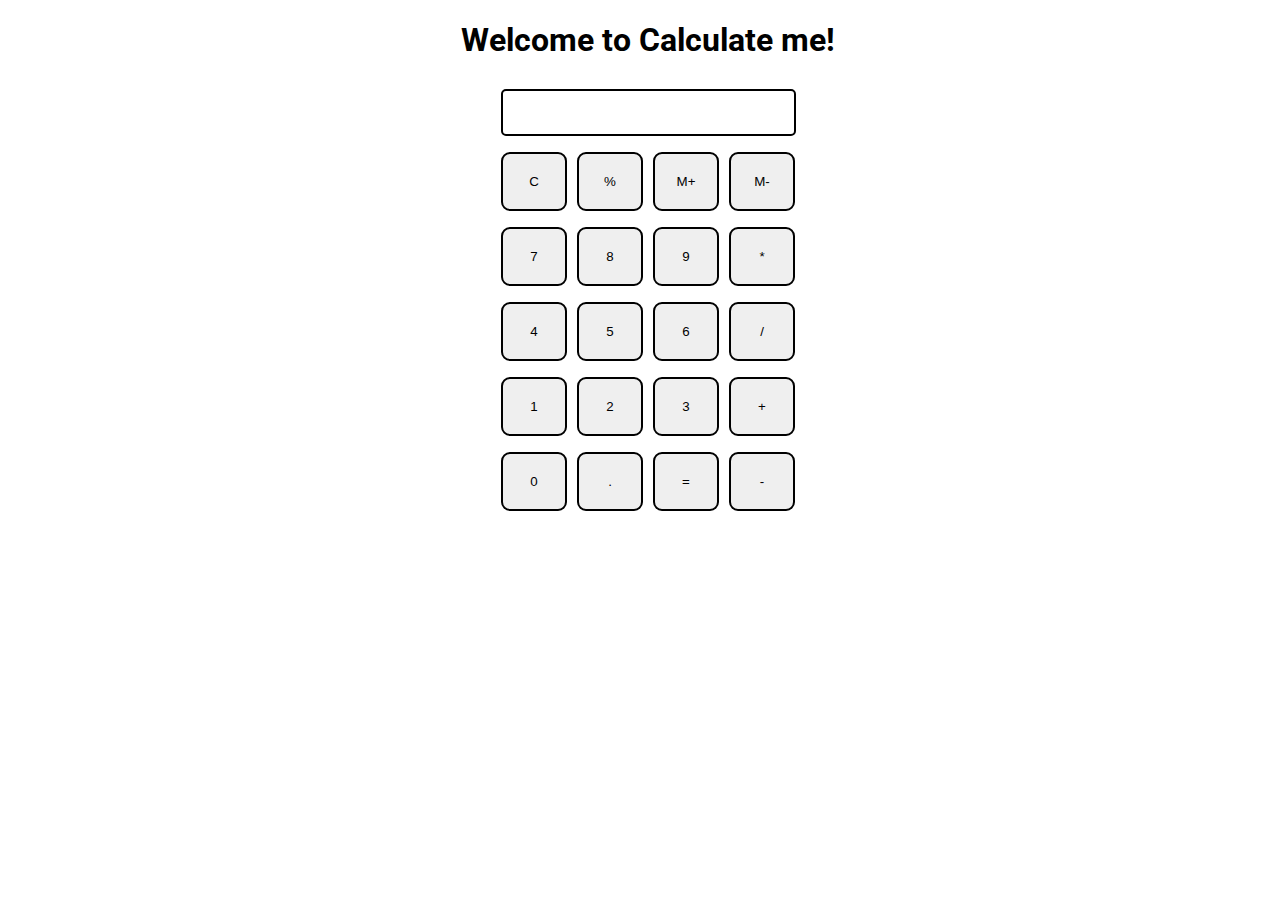
<file: Calculator/index.html>
<!DOCTYPE html>
<html>

<head>
  <meta charset="utf-8">
  <meta name="viewport" content="width=device-width">
  <title>Calculate me! - A calculator made my me</title>
  <link href="style.css" rel="stylesheet" type="text/css" />
  <link href="utils.css" rel="stylesheet" type="text/css" />
</head>

<body>
  <h1 class="text-center">Welcome to Calculate me!</h1>
  <div class="container flex flex-col items-center mx-auto m-w-20">
    <div class="row">
      <input class="input" type="text"/>
    </div>
    <div class="row">
      <button class="button">C</button>
      <button class="button">%</button>
      <button class="button">M+</button>
      <button class="button">M-</button>
    </div>
    <div class="row">
      <button class="button">7</button>
      <button class="button">8</button>
      <button class="button">9</button>
      <button class="button">*</button>
    </div>
    <div class="row">
      <button class="button">4</button>
      <button class="button">5</button>
      <button class="button">6</button>
      <button class="button">/</button>
    </div>
    <div class="row">
      <button class="button">1</button>
      <button class="button">2</button>
      <button class="button">3</button>
      <button class="button">+</button>
    </div>
    <div class="row">
      <button class="button">0</button>
      <button class="button">.</button>
      <button class="button">=</button>
      <button class="button">-</button>
    </div>
  </div>
  <script src="script.js"></script>
</body>

</html>
</file>
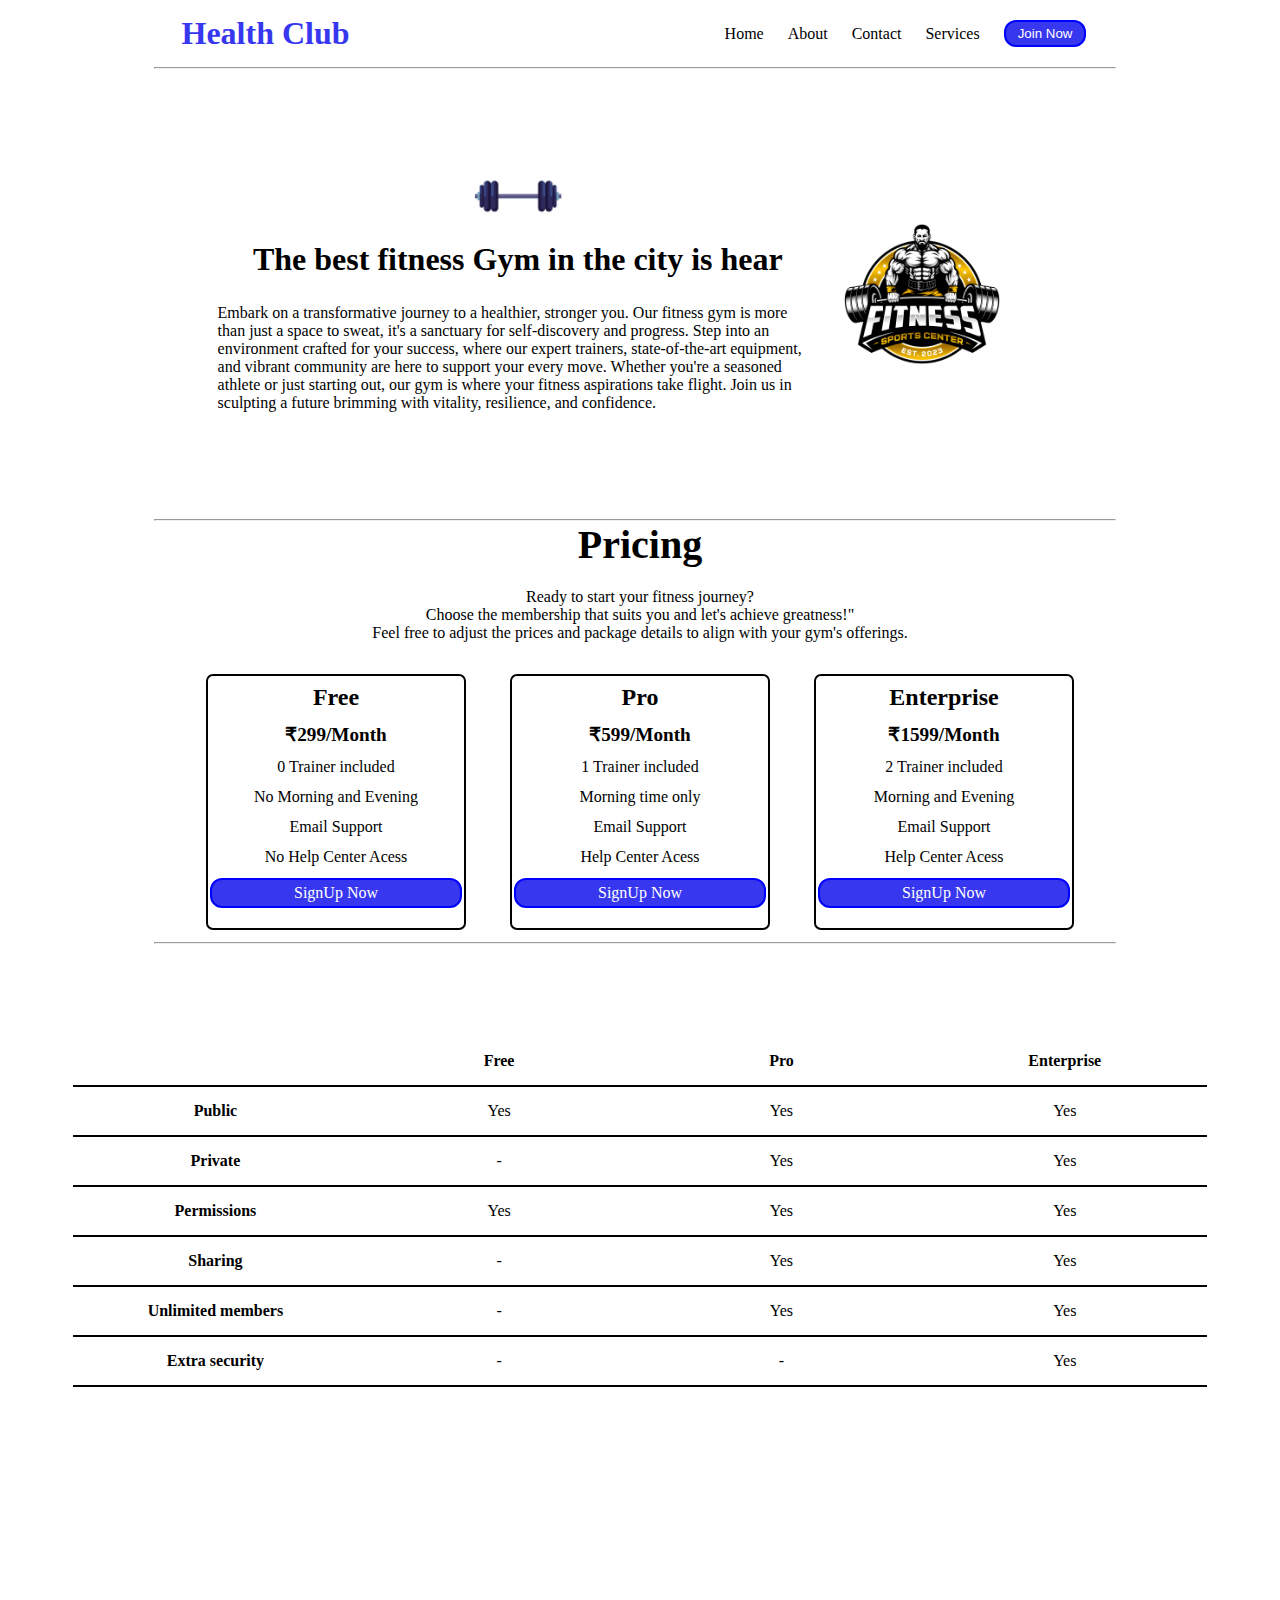
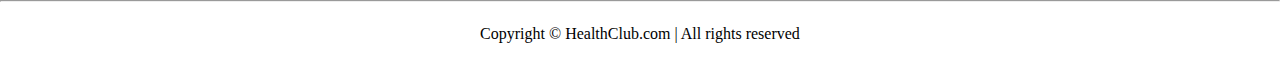
<file: Landing Page/index.html>
<!DOCTYPE html>
<html lang="en">

<head>
    <meta charset="UTF-8">
    <meta name="viewport" content="width=device-width, initial-scale=1.0">
    <title>Health Club</title>
    <link rel="stylesheet" href="style.css">
    <link rel="stylesheet" href="utils.css">
    <script src="timer.js"></script>
</head>

<body>
    <div class="container mx-auto">
        <header>
            <nav class="flex justify-around">
                <div class="flex item-center font-bold text-blue big-font">Health Club</div>
                <ul class="navbar flex item-center">
                    <li>Home</li>
                    <li>About</li>
                    <li>Contact</li>
                    <li>Services</li>
                    <li><button class="btn">Join Now</button></li>
                </ul>
            </nav>
            <hr style="width:75%;text-align:left;margin-left:12%">

        </header>

        <main class="min-h-screen">
            <section class="section1">
                <div class="flex ">
                    <div class="topleft flex flex-col item-center justify-center">
                        <img src="1107_U1RVRElPIEtBVCAwODYtMTA.jpg" width="15%" alt="">
                        <h1 class=" my-1 px-2 ">The best fitness Gym in the city is hear</h1>
                        <p class="">Embark on a transformative journey to a healthier, stronger you. Our fitness gym is more than just a space to sweat, it's a sanctuary for self-discovery and progress. Step into an environment crafted for your success, where our expert trainers, state-of-the-art equipment, and vibrant community are here to support your every move.

                          Whether you're a seasoned athlete or just starting out, our gym is where your fitness aspirations take flight. Join us in sculpting a future brimming with vitality, resilience, and confidence.</p>
                    </div>
                    <div class="topright flex item-center">
                        <img src="vecteezy_bodybuilding-emblem-and-gym-logo-design-vector-template_17485080.jpg"
                            width="45%" alt="">
                    </div>
                </div>
            </section>
            <hr style="width:75%;text-align:left;margin-left:12%">

            <section class="section2">
                <h1 class="text-center">Pricing</h1>
                <p class="para">Ready to start your fitness journey? <br>
                  Choose the membership that suits you and let's achieve greatness!"
                  <br>
                  Feel free to adjust the prices and package details to align with your gym's offerings.</p>
                <div class="boxes flex justify-center">
                    <div class="box ">
                        <h2>Free</h2>
                        <ul>
                            <li class="highlighted">₹299/Month</li>
                            <li>0 Trainer included</li>
                            <li>No Morning and Evening</li>
                            <li>Email Support</li>
                            <li>No Help Center Acess</li>
                            <li class="btn">SignUp Now</button></li>
                        </ul>

                    </div>
                    <div class="box">
                        <h2>Pro</h2>
                        <ul>
                            <li class="highlighted">₹599/Month</li>
                            <li>1 Trainer included</li>
                            <li>Morning time only</li>
                            <li>Email Support</li>
                            <li>Help Center Acess</li>
                            <li class="btn">SignUp Now</button></li>
                        </ul>

                    </div>
                    <div class="box">
                        <h2>Enterprise</h2>
                        <ul>
                            <li class="highlighted">₹1599/Month</li>
                            <li>2 Trainer included</li>
                            <li>Morning and Evening</li>
                            <li>Email Support</li>
                            <li>Help Center Acess</li>
                            <li class="btn">SignUp Now</button></li>
                        </ul>
                    </div>
                </div>
            </section>
            <hr style="width:75%;text-align:left;margin-left:12%">

            <section class="section3">
                <div class="container plantable">
                    <table class="table text-center">
                      <thead>
                        <tr>
                          <th></th><th>Free</th>
                          <th>Pro</th>
                          <th>Enterprise</th>
                        </tr>
                      </thead>
                      <tbody>
                        <tr>
                          <th scope="row" class="text-start">Public</th>
                          <td>Yes</svg></td>
                          <td>Yes</svg></td>
                          <td>Yes</svg></td>
                        </tr>
                        <tr>
                          <th scope="row" class="text-start">Private</th>
                          <td>-</td>
                          <td>Yes</svg></td>
                          <td>Yes</svg></td>
                        </tr>
                      </tbody>

                      <tbody>
                        <tr>
                          <th scope="row" class="text-start">Permissions</th>
                          <td>Yes</svg></td>
                          <td>Yes</svg></td>
                          <td>Yes</svg></td>
                        </tr>
                        <tr>
                          <th scope="row" class="text-start">Sharing</th>
                          <td>-</td>
                          <td>Yes</svg></td>
                          <td>Yes</svg></td>
                        </tr>
                        <tr>
                          <th scope="row" class="text-start">Unlimited members</th>
                          <td>-</td>
                          <td>Yes</svg></td>
                          <td>Yes</svg></td>
                        </tr>
                        <tr>
                          <th scope="row" class="text-start">Extra security</th>
                          <td>-</td>
                          <td>-</td>
                          <td>Yes</svg></td>
                        </tr>
                      </tbody>
                    </table>
            </section>
            <hr>
        </main>
        <footer>
            Copyright &copy; HealthClub.com | All rights reserved
        </footer>


</body>

</html>
</file>
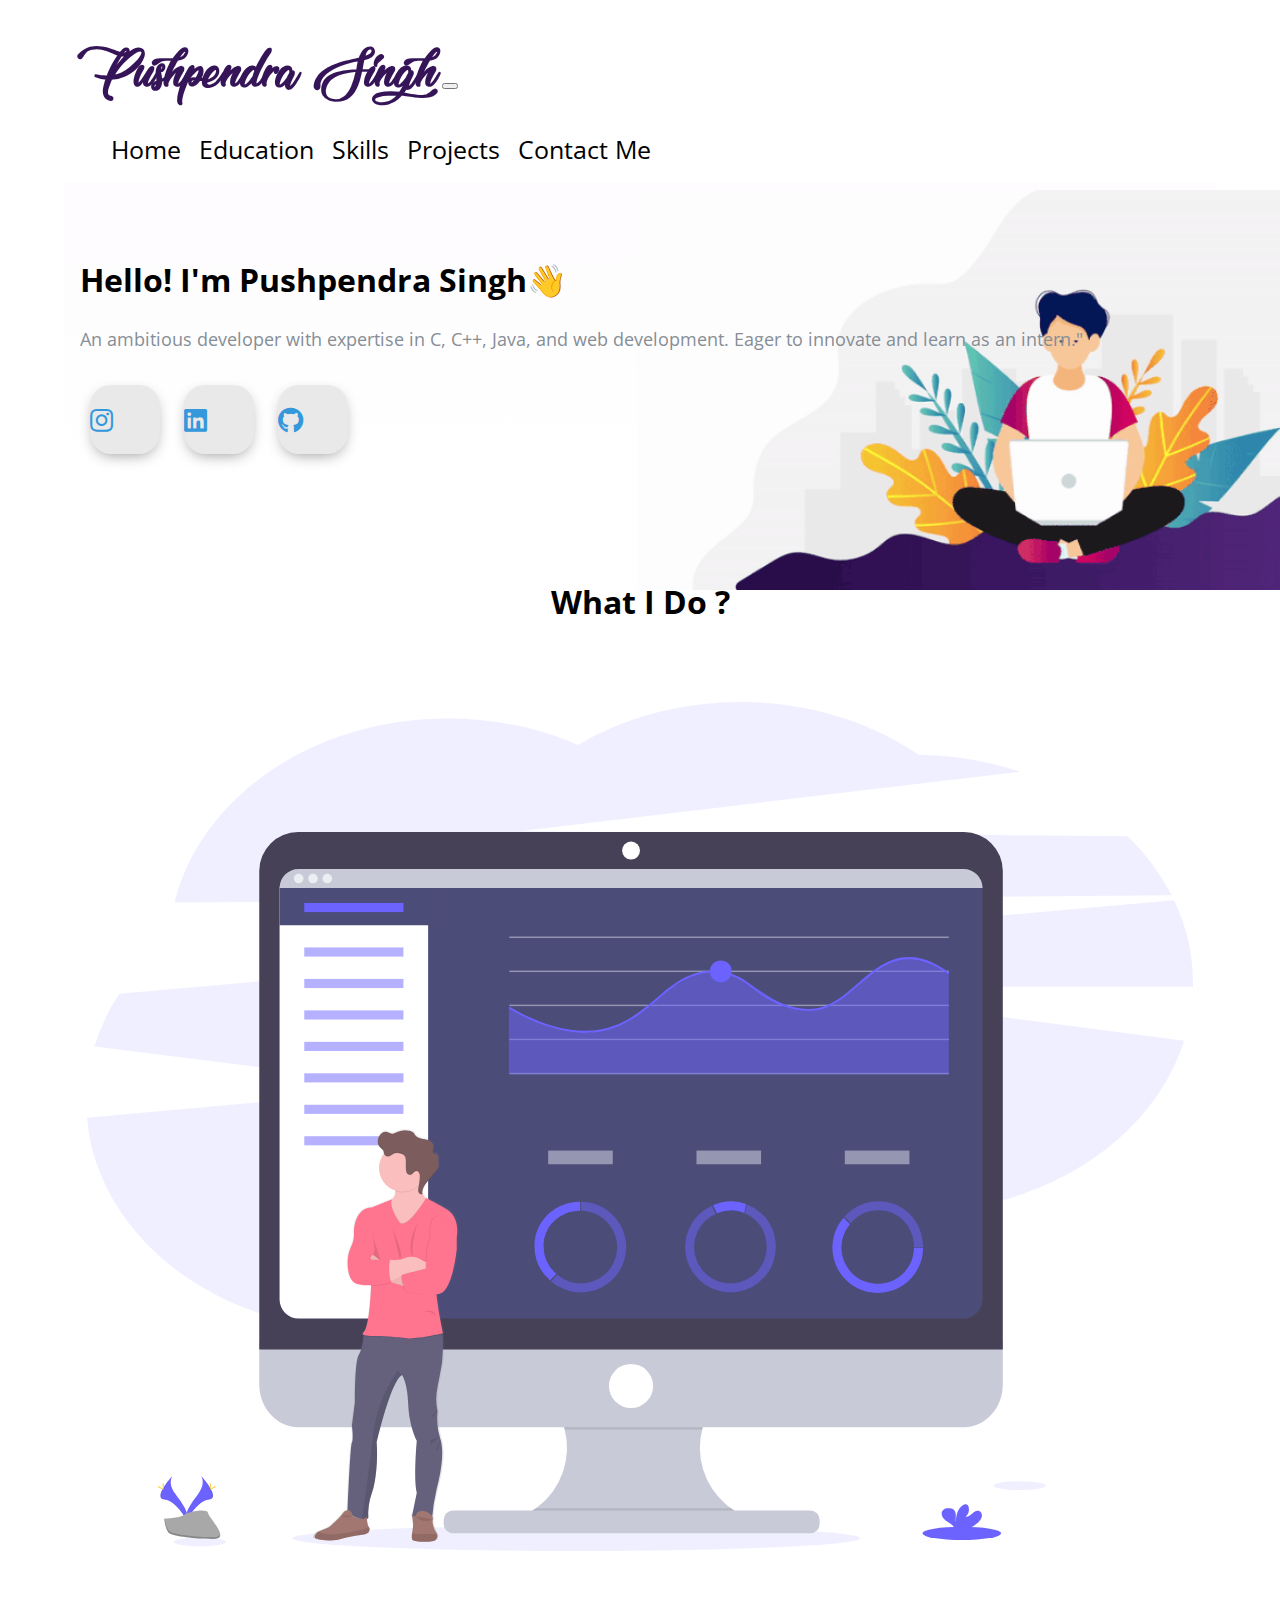
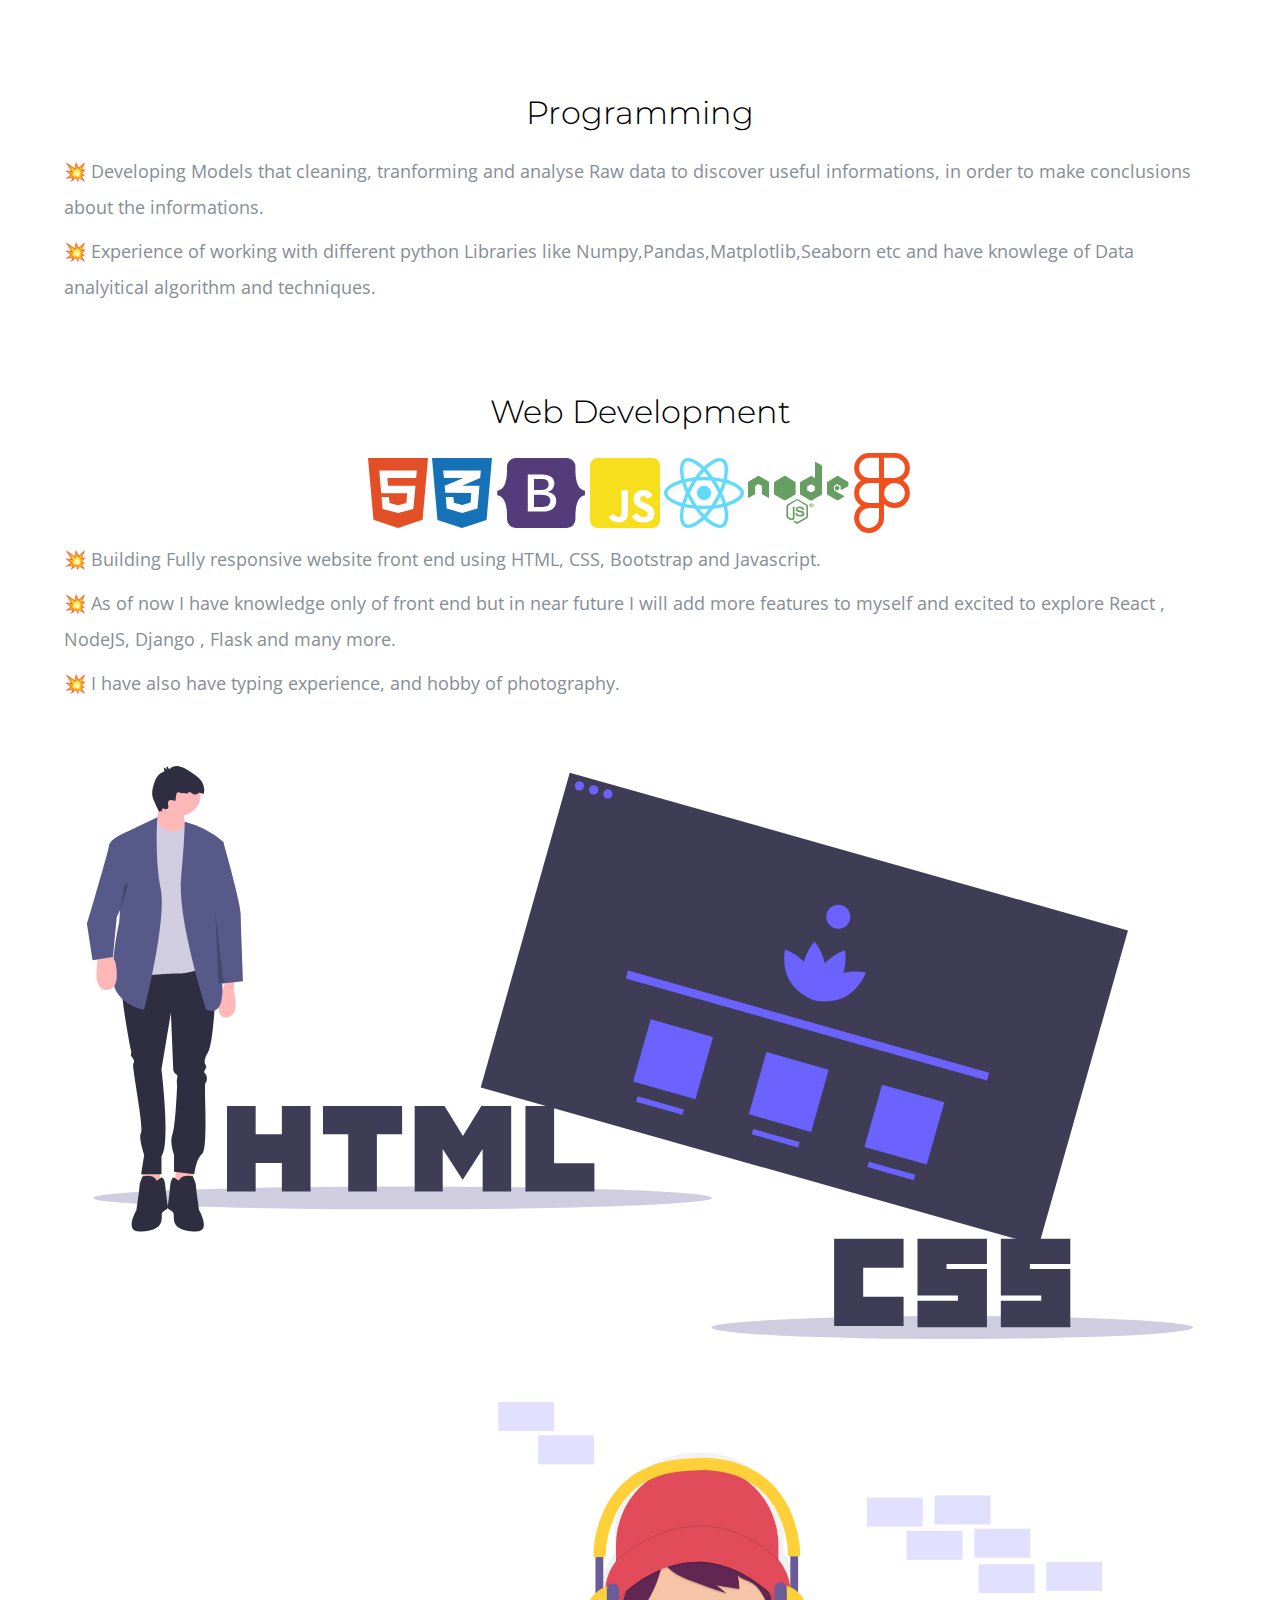
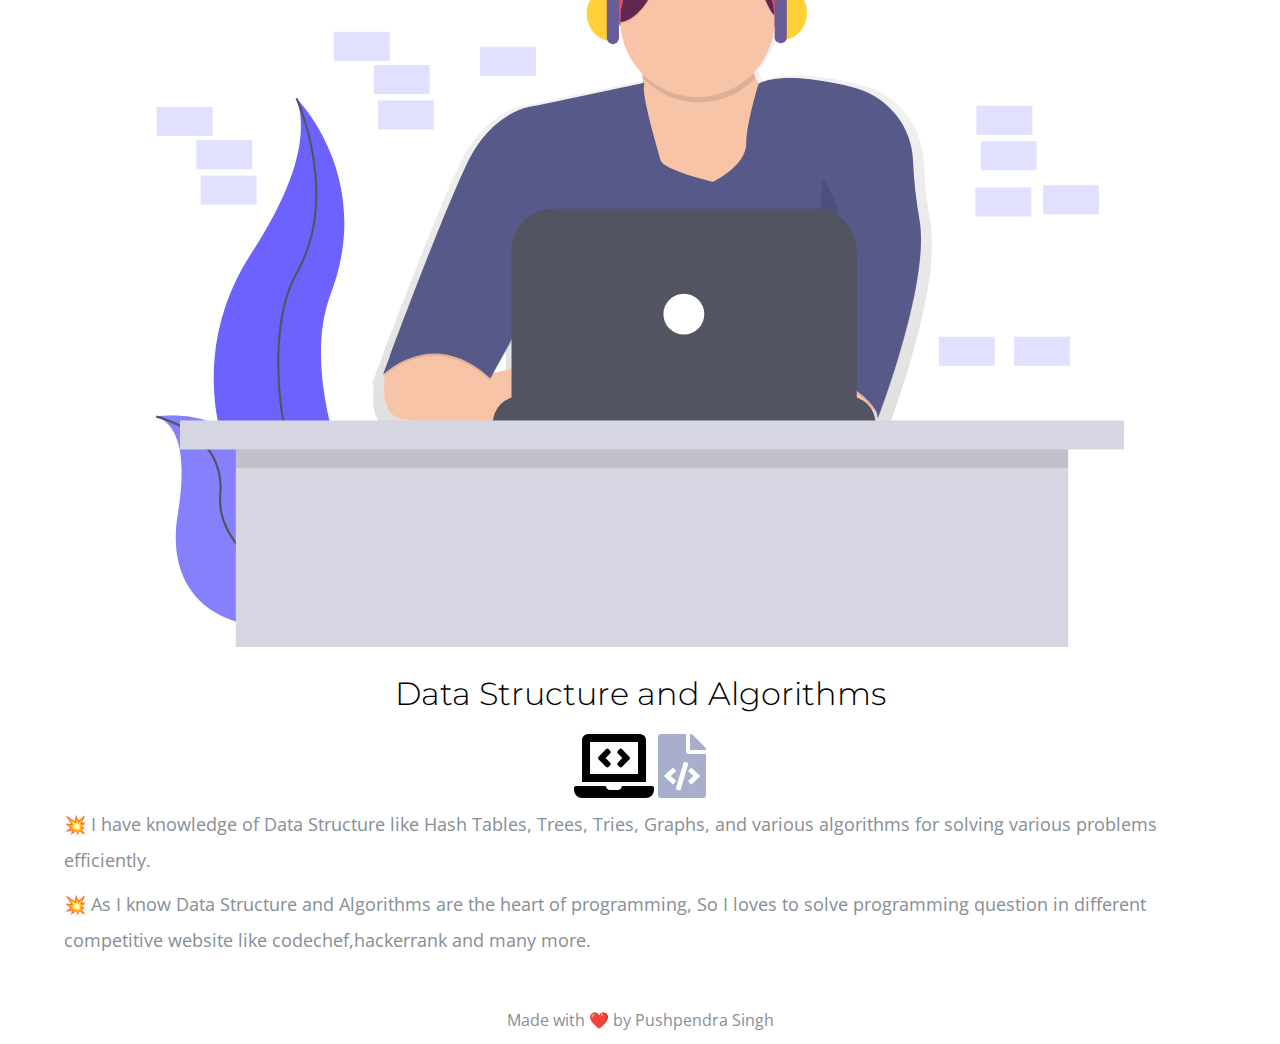
<file: Portfolio/index.html>
<!DOCTYPE html>
<html lang="en" dir="ltr">

<head>
  <meta charset="utf-8">
  <meta name="viewport" content="width=device-width,initial-scale=1">
  <title>PS Portfolio</title>
  <link rel="icon" href="Image/engineer.ico">
  <link rel="stylesheet" href="https://stackpath.bootstrapcdn.com/bootstrap/4.5.0/css/bootstrap.min.css" integrity="sha384-9aIt2nRpC12Uk9gS9baDl411NQApFmC26EwAOH8WgZl5MYYxFfc+NcPb1dKGj7Sk" crossorigin="anonymous">
  <link rel="stylesheet" href="style.css">
  
  <link href="https://fonts.googleapis.com/css2?family=Arizonia&family=Montserrat:wght@400;800&display=swap" rel="stylesheet">
  <link href="https://fonts.googleapis.com/css2?family=Open+Sans:wght@700&display=swap" rel="stylesheet">
  <link rel="stylesheet" href="https://use.fontawesome.com/releases/v5.4.1/css/all.css" />
  <link rel="stylesheet" href="https://cdnjs.cloudflare.com/ajax/libs/font-awesome/5.13.1/css/all.min.css">
  <script src="https://code.jquery.com/jquery-3.5.1.slim.min.js" integrity="sha384-DfXdz2htPH0lsSSs5nCTpuj/zy4C+OGpamoFVy38MVBnE+IbbVYUew+OrCXaRkfj" crossorigin="anonymous"></script>
  <script src="https://cdn.jsdelivr.net/npm/popper.js@1.16.0/dist/umd/popper.min.js" integrity="sha384-Q6E9RHvbIyZFJoft+2mJbHaEWldlvI9IOYy5n3zV9zzTtmI3UksdQRVvoxMfooAo" crossorigin="anonymous"></script>
  <script src="https://stackpath.bootstrapcdn.com/bootstrap/4.5.0/js/bootstrap.min.js" integrity="sha384-OgVRvuATP1z7JjHLkuOU7Xw704+h835Lr+6QL9UvYjZE3Ipu6Tp75j7Bh/kR0JKI" crossorigin="anonymous"></script>
</head>
<body class="container-fluid body_section">
        <header>
              <nav class="navbar navbar-expand-lg navbar-light ">
                <a class="navbar-brand brand-name" href="#">Pushpendra Singh</a>
                <button class="navbar-toggler" type="button" data-toggle="collapse" data-target="#navbarSupportedContent" aria-controls="navbarSupportedContent" aria-expanded="false" aria-label="Toggle navigation">
                  <span class="navbar-toggler-icon"></span>
                </button>
        
                <div class="collapse navbar-collapse" id="navbarSupportedContent">
                  <ul class="navbar-nav ml-auto">
                    <li class="nav-item">
                      <a class="nav-link headerachor" href="index.html">Home</a>
                    </li>
                    <li class="nav-item">
                      <a class="nav-link headerachor" href="Education.html">Education</a>
                    </li>
                    <li class="nav-item">
                      <a class="nav-link headerachor" href="skill.html">Skills</a>
                    </li>
                    <li class="nav-item">
                      <a class="nav-link headerachor" href="Project.html">Projects</a>
                    </li>
                    <li class="nav-item">
                      <a class="nav-link headerachor" href="contact.html">Contact Me</a>
                    </li>
                  </ul>
              </nav>
          </header>

          <section id = "Home">
              <div class="row column1">
                <div class="col-lg-6 col-md-6 first-image">
                    <img class = "boyimage" src="Image/20200630_162659.gif" alt="">
                </div>  
                  <div class="col-lg-6 section-1">
                      <h1 class = "Hello">Hello! I'm Pushpendra Singh<span class="wave">👋</span></h1>
                      <p>An ambitious developer with expertise in C, C++, Java, and web development. Eager to innovate and learn as an intern."</p>
                          <div class=social_media_icon>
                            <a class="btn" href="https://instagram.com/parvinder_singh_06?igshid=OGQ5ZDc2ODk2ZA==" target=_blank>
                              <i class="fab fa-instagram"></i>
                            </a>
                            <a class="btn" href="https://www.linkedin.com/in/pushpendra-singh-27a0a8275" target=_blank>
                              <i class="fab fa-linkedin" aria-hidden="true"></i>
                            </a>
                            <a class="btn" href="https://github.com/Pushpendra006" target=_blank>
                              <i class="fab fa-github"></i>
                            </a>

                          </div>
                  </div>
                  <div class="Image-boy col-lg-6"><img class="boy" src="Image/Boy-image.png" alt=""></div>
              </div>
          </section>


          <section id=Whatido>
            <h1>What I Do ?</h1>
              <div class = "row feature-1">
                  <div class="col-lg-6 col-md-6 Feature-first-image ">
                    <img class = "Feature-svg-image" src="Image/Data_Analysis.svg" alt="">
                  </div>
                  <div class="col-lg-6 col-md-6">
                    <h1 class= "Feature-Heading" >Programming</h1>
                   
                    <div class = "Data-Analytic">
                      <p class ="Features-paragraph">
                         💥 Developing Models that cleaning, tranforming and analyse Raw data to discover useful informations,
                         in order to make conclusions about the informations.</p>
                      <p  class ="Features-paragraph">
                         💥 Experience of working with different python Libraries like Numpy,Pandas,Matplotlib,Seaborn etc and have knowlege of
                        Data analyitical algorithm and techniques.</p>
                    </div>
                </div>
              </div>
              <div class="row feature-2">
                <div class="col-lg-6 col-md-6 feature-web">
                  <h1 class="Feature-Heading">Web Development</h1>
                  <ul class = "dev-icon">
                    <li><i class="fab fa-html5 fa-5x" style="color:#e34f26"></i></li>
                    <li><i class="fab fa-css3-alt fa-5x" style="color:#1572b6"></i></li>
                    <li><i class="fab fa-bootstrap fa-5x" style="color:#543b79"></i></li>
                    <li><i class="fab fa-js-square fa-5x" style="color:#f7df1e"></i></li>
                    <li><i class="fab fa-react fa-5x" style="color:#61dafb"></i></li>
                    <li><i class="fab fa-node fa-5x" style="color:#679e63"></i></li>
                    <li><i class="fab fa-figma fa-5x" style="color:#f24e1e"></i></li>
                
                  </ul>
                  <div class = "Data-Analytic">
                    <p class ="Features-paragraph">
                       💥 Building Fully responsive website front end using HTML, CSS, Bootstrap and Javascript.</p>
                    <p  class ="Features-paragraph">
                       💥 As of now I have knowledge only of front end but in near future I will add more features to myself and excited to explore React , NodeJS, Django , Flask and many more.</p>
                      <p  class ="Features-paragraph">
                       💥 I have also have typing experience, and hobby of photography.</p>
                      </div>
                </div>
                <div class="col-lg-6 col-md-6 Feature-second-image ">
                  <img class = "Feature-svg-image" src="Image/website.svg" alt="">
                </div>
              </div>
              <div class="row feature-3">
                <div class = "col-lg-6 col-md-6 Feature-third-image">
                    <img class = "Feature-svg-image-3" src="Image/Coding.svg" alt="">
                  </div>
                  <div class="col-lg-6 col-md-6 feature-coding">
                    <h1 class="Feature-Heading">Data Structure and Algorithms</h1>
                    <ul class = "dev-icon">
                     <li></li>
                     <li><i class="fas fa-laptop-code fa-4x"></i></li>
                     
                     <li><i class="fas fa-file-code fa-4x" style="color: #a8afcb;"></i></li>
                    </ul>
                    <div class = "Data-Analytic">
                      <p class ="Features-paragraph">
                         💥 I have knowledge of Data Structure like Hash Tables, Trees, Tries, Graphs, and various algorithms for solving various problems efficiently.</p>
                      <p  class ="Features-paragraph">
                         💥 As I know Data Structure and Algorithms are the heart of programming, So I loves to solve programming question in different competitive website like codechef,hackerrank and many more.</p>
                        </div>
                  </div>
              </div>
               
        
          </section>
    <footer class=footer>Made with ❤️ by Pushpendra Singh</footer>
</body>
</html>
</file>
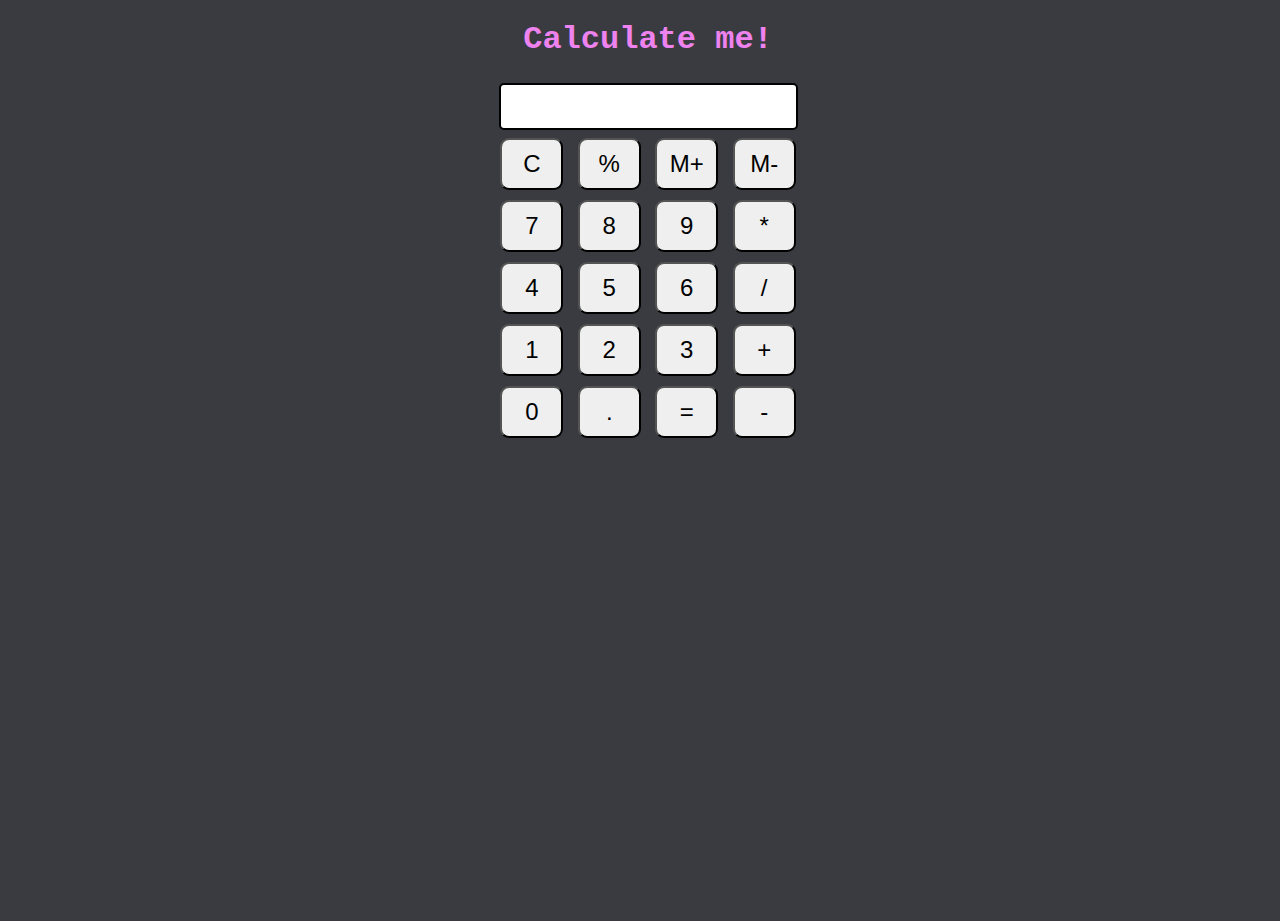
<file: Calculator/mine/index.html>
<!DOCTYPE html>
<html>

<head>
  <meta charset="utf-8">
  <meta name="viewport" content="width=device-width">
  <title>Calculate me! - A calculator made my me</title>
  <link href="style.css" rel="stylesheet" type="text/css" />
</head>

<body>
  <h1 class="heading">Calculate me!</h1>
  <div class="container">
    <div class="row">
      <input class="input" type="text" readonly/>
    </div>
    <div class="row">
      <button class="button">C</button>
      <button class="button">%</button>
      <button class="button">M+</button>
      <button class="button">M-</button>
    </div>
    <div class="row">
      <button class="button">7</button>
      <button class="button">8</button>
      <button class="button">9</button>
      <button class="button">*</button>
    </div>
    <div class="row">
      <button class="button">4</button>
      <button class="button">5</button>
      <button class="button">6</button>
      <button class="button">/</button>
    </div>
    <div class="row">
      <button class="button">1</button>
      <button class="button">2</button>
      <button class="button">3</button>
      <button class="button">+</button>
    </div>
    <div class="row">
      <button class="button">0</button>
      <button class="button">.</button>
      <button class="button">=</button>
      <button class="button">-</button>
    </div>
  </div>
  <script src="script.js"></script>
</body>

</html>
</file>
<file: Calculator/style.css>
@import url('https://fonts.googleapis.com/css2?family=Roboto:wght@300&family=Ubuntu:wght@300&display=swap');
html, body {
  height: 100%;
  width: 100%;
  font-family: 'Roboto', sans-serif; 
}

.button{
  width: 66px;
  padding: 20px;
  margin: 0 3px;
  border: 2px solid black;
  border-radius: 9px;
  cursor: pointer;
}

.row{
  margin: 8px 0;
}
.row input{
  width: 291px;
  font-size: 20px;
    margin: 0;
    padding: 10px 0px;
    border: 2px solid black;
    border-radius: 5px;
}
</file>
<file: Calculator/utils.css>
.text-center{
    text-align: center;
  }
  
  .bg-red{
    background: red;
  }
  
  .mx-auto{
    margin: auto;
  }
  
  .flex{
    display:flex;
  } 
  .flex-col{
    flex-direction: column;
  }
  
  .items-center{
    align-items: center;
  }
</file>
<file: Landing Page/style.css>
@import url('https://fonts.googleapis.com/css2?family=Barlow+Condensed&family=Oswald&display=swap');

* {
    margin: 0;
    padding: 0;
}

.containter {
    max-width: 80vw;
    font-family: 'Barlow Condensed', sans-serif;
    /* font-family: 'Oswald', sans-serif; */

}

.navbar {
    display: flex;
    height: 67px;
}

.navbar li {
    list-style: none;
    margin: 0 12px;
}
.topleft{
    width: 50%;
    height: 50vh;
    width:65%;
    text-align:left;
    margin-left:17%
}
.topright{
    height: 50vh;
    width: 50%;
}
.section2{
    padding-left: 63px;
    padding-right: 63px;
}
.section2 h1{
    font-size: 2.5rem;
}
.box
{
    padding: 8px 0;
    margin: 12px 22px;
    min-width: 20vw;
    border: 2px solid black;
    text-align: center;
    border-radius: 7px;
}
.box ul{
    list-style-type: none;
}
.box ul li{
    margin: 12px 2px;
}
.highlighted{
    font-size: 1.2rem;
    font-weight: bolder;
    margin: 12px;
}
.para{
    text-align: center;
    width: 60%;
    margin: 20px auto;
}
.plantable{
    display: flex;
    justify-content: center;
    align-items: center;
}

.section3 table{
    width: 100%;
    margin-bottom: 140px;
    margin-top: 20px;
    border-collapse: collapse;
}

.section3 table th{ 
    width: 23vw; 
    border-bottom: 2px solid black;
    padding: 15px 0;
} 

.section3 table td{   
    border-bottom: 2px solid black; 
} 


.section3 h1{
    font-size: 2.3rem;
}

.section3{
    padding: 73px;
}

footer{
    padding: 23px;
    text-align: center;
}
.buttons{
    display: flex;
    justify-content: center;
    align-items: center;
    margin: 12px;
}

.deal{
    font-size: 1.2rem;
    font-weight: bolder;
    margin: 12px 0;
}
</file>
<file: Landing Page/utils.css>
.min-h-screen{
    min-height: 100vh;
}
.bg-red{
    background-color: red;
}
.mx-auto{
    margin-left: auto;
    margin-right: auto;
}
.flex{
    display: flex;
}
.item-center{
    align-items: center;
}
.justify-center{
    justify-content: center;
}
.justify-around{
    justify-content: space-around;
}
.font-bold{
    font-weight: bold;
}
.flex-col{
    flex-direction: column;
}
.my-1{
    margin-top: 13px;
    margin-bottom: 13px;
}
.px-2{
    padding-top: 13px;
    padding-bottom: 13px;
}
.text-blue{
    color: rgb(55, 55, 239);
}
.big-font{
    font-size: 2em;
}
.btn{
    padding: 4px 12px;
    border: 2px solid blue;
    border-radius: 12px;
    color: white;
    background-color: rgb(55, 55, 239);
    cursor: pointer;
}
.text-center{
    text-align: center;
}
</file>
<file: Portfolio/style.css>
body{
    font-family: 'Open Sans', sans-serif;
    margin: 0;
  }
.body_section{
    padding : 3% 5% 1%;
}

p{
  font-size: 18px;
}

  a{
    text-decoration: none;
  }

  @font-face{
    font-family: "Lovely Home";
    src:local('Lovely Home'), 
    url("Image/LovelyHome-9aBZ.ttf") format('truetype');

  }

.brand-name ,.navbar-light .navbar-brand{
      /* font-family: "Brush Script MT"; */
      /* margin-bottom: 3px; */
      font-family: "Lovely Home";
      font-size: 50px;
      font-weight: bold;
      color: #351458;
  }



  .headerachor {
    color: black;
    margin: 0 7px 0 7px;
    font-size: 25px;
  }

  .headerachor:hover {
    background-color: #f1f1f1;
  }

  /* Section 1 */
   .column1{
       background-image: linear-gradient(#fefcfe,#ffffff);
       padding : 8px 16px;
   }

  .section-1{
    margin-top: 6%;
    text-align: left;
    position: relative;
}
span.wave {
  animation-name: wave-animation;
  animation-duration: 2.5s;
  animation-iteration-count: infinite;
  transform-origin: 70% 70%;
  display: inline-block;
}

@keyframes wave-animation {
    0% { transform: rotate(  0.0deg) }
   10% { transform: rotate(-10.0deg) }
   20% { transform: rotate( 12.0deg) }
   30% { transform: rotate(-10.0deg) }
   40% { transform: rotate(  9.0deg) }
   50% { transform: rotate(  0.0deg) }
  100% { transform: rotate(  0.0deg) }
}

.first-image{
    position: absolute;
    right:0;
}
.boyimage{
  height: 400px;
}

@media only screen and (max-width : 1183px){
  .first-image{
    right:160px;
  }

}
.boy{
  width: 100%;
  height: 100%;
  animation: bounce 1.2s;
  animation-direction: alternate;
  animation-iteration-count: infinite;
}

@keyframes bounce{
  from{
      transform: translate3d(0,0,0);
  }
  to{
      transform: translate3d(0,20px,0);
  }
}

.Image-boy{
  text-align: center;
  align-items: center;
}

@media only screen and (min-width:951px){
  .Image-boy{
    display:none;
  }
}
  .Hello{
      margin-bottom: 20px;
  }
  p{
      line-height: 2;
      color: #868e96;
  }


  .btn {
    display: inline-block;
    width: 4.37rem;
    height: 4.37rem;
    background: #e9e9e9;
    padding: 0px 0px;
    margin: 10px;
    border-radius: 30%;
    box-shadow: 0 5px 15px -5px #00000070;
    color: #3498db;
    overflow: hidden;
    position: relative;
  }

  .btn i {
    line-height: 70px;
    font-size: 1.625rem;
    transition: 0.2s linear;
  }

  .btn:hover i {
    transform: scale(1.3);
    color: #f1f1f1;
  }

  .btn::before {
    content: "";
    position: absolute;
    width: 120%;
    height: 120%;
    background: #3498db;
    transform: rotate(45deg);
    left: -110%;
    top: 90%;
  }




  .btn:hover::before {
    animation: aaa 0.7s 1;
    top: -10%;
    left: -10%;
  }

  @media only screen and (max-width:470px){
    .btn{
      width: 2.5rem;
      height: 2.5rem;
      margin: 7px;
    }
    .btn i {
      line-height: 40px;
      font-size: 1em;
    }
  }

 #Whatido{
     text-align: center;
     padding-top: 7%;
 }

  /* Section 2 */
  .feature-1{
      padding-top: 5%;
      text-align: center;
      }
  .feature-2{
    padding-top: 5%;
    text-align: center;
}
  .feature-3{
  padding-top: 5%;
  padding-bottom: 20px;
  text-align: center;
  }

  .Feature-Heading{
      font-family: "Montserrat";
      font-weight: 300;
  }

  .Feature-first-image{
      padding : 0 2% 10%;
  }

  .Feature-second-image{
      padding : 5% 2% 0;
  }





  .Feature-svg-image{
      width: 100%;
      height:100%;
  }
  .Feature-svg-image-3{
    width: 84%;
    height: 84%;
  }




  .dev-icon{
      list-style: none;
      display: inline;
      padding: 0%;
  }


  .numpy{
    max-width: 100%;
    width : 30%;
    height: 30%;
    padding-bottom: 7%;
  }

  .pandas{
    max-width: 100%;
    max-height: 100%;
    width : 23%;
    height: 15%;
    padding-bottom: 7%;
    padding-left :0;
  }

  li{
    display: inline;
  }

  .Data-Analytic{
      text-align: left;
  }

  .Features-paragraph{
      margin-top : 8px;
      margin-bottom: 8px;
  }

  @media only screen and (max-width : 764px){
    .feature-2{
      display: flex;
      flex-direction: column;
    }
    .feature-web{
      order:2;
    }
      
      .brand-name ,.navbar-light .navbar-brand{
      /* font-family: "Brush Script MT"; */
      /* margin-bottom: 3px; */
      font-family: "Lovely Home";
      font-size: 40px;
      font-weight: bold;
      color: #351458;
  }
  }
  @media only screen and (max-width : 991px) and (min-width: 951px){
    .section-1{
      margin-top: auto;
      padding-right: 400px;
    }
  }
  @media only screen and (max-width : 950px){

    body,html{
      text-align: center;
      font-size: 16px;
      line-height: normal;
    }
    .Hello{
      margin-bottom: 10px;
    }
    h1{
      font-size: 25px;
    }
    p{
      font-size: 15px;
      line-height: normal;
    }
      .section-1{
          text-align: center;
      }
      .first-image{
          display: none;
      }

      .pandas{
        width: 23%;
        height: 15%;
      }
  }
footer{
  padding-top: 2%;
  color: #868e96;
  text-align: center;
}
</file>
<file: Calculator/mine/style.css>
.container{
    display: flex;
    flex-direction: column;
    align-items: center;
}
.heading{
    text-align: center;
    color: violet;
    font-family:  Courier, monospace;

}
.button
{    
        width: 63px;
        padding: 10px;
        margin: 5px 5px;
        border-radius: 9px;
        cursor: pointer;
        font-size: 1.5rem;
      
}
.button:hover{
    background-color: rgb(54, 54, 218);
    color: white;
    border: none;
}
.input{
    width: 295px;
    font-size: 20px;
    margin: 3px;
    padding: 10px 0px;
    border: 2px solid black;
    border-radius: 5px;
}
html, body {
    height: 100%;
    width: 100%;
    font-family: 'Roboto', sans-serif; 
  }
  body{
    background-color:rgba(9,10,17,0.8);
  }
</file>
